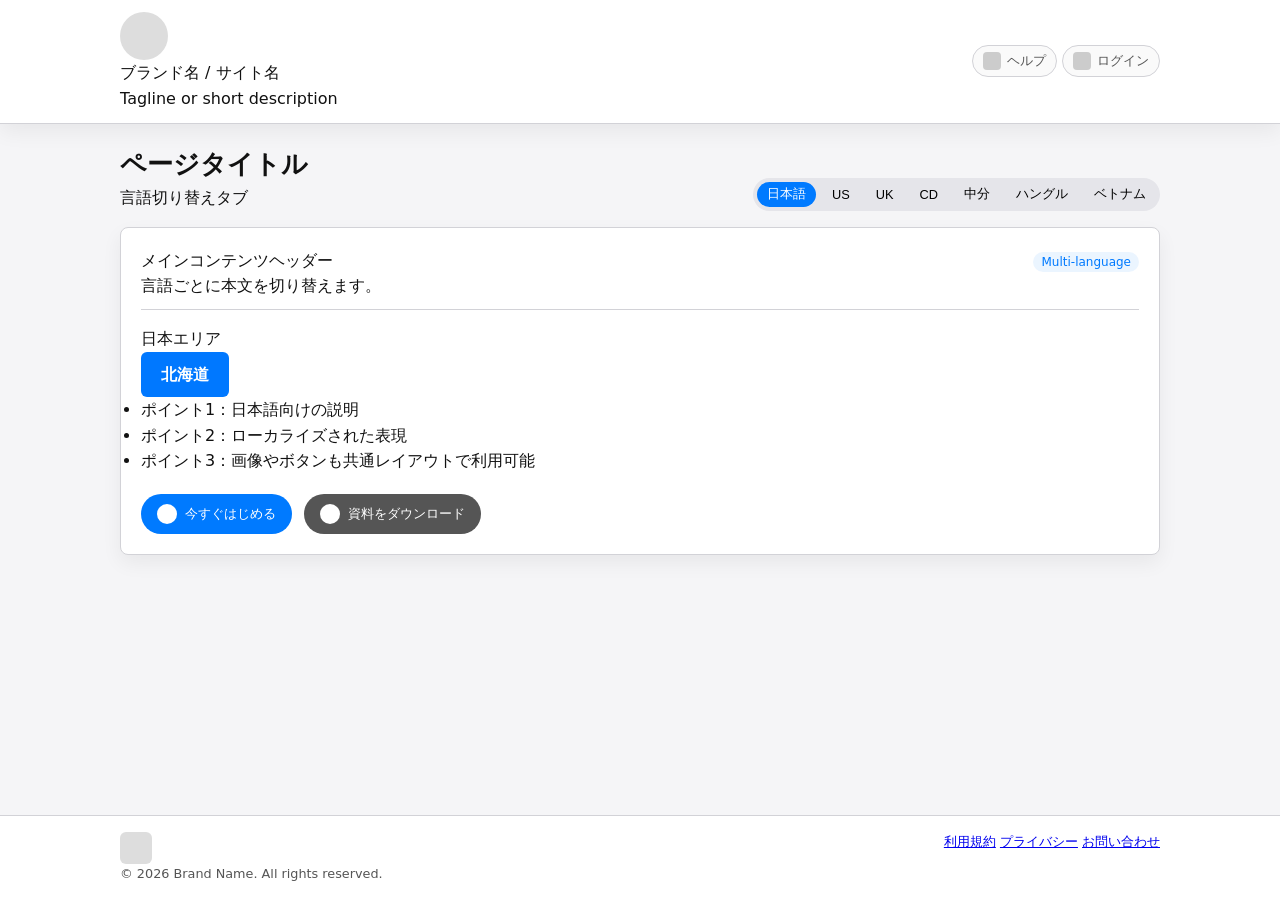
<file: index.html>
<!DOCTYPE html>

<html lang="ja">
	<head>

		<meta charset="UTF-8" />
		<title>サンプルサイト_トップ | Page Title</title>
		<meta name="viewport" content="width=device-width, initial-scale=1.0" />
		<link rel="stylesheet" href="./style.css" />

	</head>

	<body>
		<div class="page-wrap">
		<!-- ヘッダー -->
			<header class="site-header">
				<div class="header-inner">
      					<div class="header-left">
          					<div class="logo-image">

							<!-- <img src="header-logo.png" alt="Site Logo" /> -->
          		
						</div>
          		
						<div class="site-title-block">
            	
							<div class="site-title-main">ブランド名 / サイト名</div>
							<div class="site-title-sub">Tagline or short description</div>
        					</div>
					</div>

        				<div class="header-right">
        					<button class="header-button" type="button">
        						<span class="header-button-icon"></span>
        						<span>ヘルプ</span>
        					</button>
        
						<button class="header-button" type="button">
        						<span class="header-button-icon"></span>
            						<span>ログイン</span>
        					</button>
       					</div>
				</div>
			</header>

			<!-- メイン -->
			<main>

				<div class="main-inner">
				<!-- タイトル + 言語タブ -->

					<div class="title-row">

						<div class="page-title-block">
							<h1 class="page-title">ページタイトル</h1>
							<p class="page-subtitle">言語切り替えタブ</p>
						</div>

						<div class="lang-tabs" id="langTabs">
							<button class="lang-tab active" data-lang="ja">日本語</button>
							<button class="lang-tab" data-lang="us">US</button>
							<button class="lang-tab" data-lang="uk">UK</button>
							<button class="lang-tab" data-lang="cd">CD</button>
        						<button class="lang-tab" data-lang="zh">中分</button>
        						<button class="lang-tab" data-lang="kr">ハングル</button>
        						<button class="lang-tab" data-lang="vn">ベトナム</button>
						</div>
					</div>

					<!-- コンテンツカード -->
					<section class="content-card">
						<div class="content-header">
        						<div class="content-header-left">
								<div class="content-heading">メインコンテンツヘッダー</div>
              							<div class="content-heading-sub">言語ごとに本文を切り替えます。</div>
            						</div>

            						<div class="content-header-right">
             							<span class="content-header-badge">Multi-language</span>
            						</div>
						</div>

        					<div class="content-body">
		
							<!-- 日本語 -->
							<div class="lang-section active" data-lang="ja">
        
								<p>日本エリア</p>
 								<ul>
									<a href="北海道/北海道.html" class="btn">北海道</a>

									<li> ポイント1：日本語向けの説明</li>	
									<li> ポイント2：ローカライズされた表現</li>
									<li> ポイント3：画像やボタンも共通レイアウトで利用可能</li>
								</ul>
							</div>


							<!-- US -->
							<div class="lang-section" data-lang="us">
								<p>This is the US English content area.</p>
							</div>


							<!-- UK -->
							<div class="lang-section" data-lang="uk">
								<p>This is the UK English content area.</p>
							</div>
			

							<!-- CD -->
							<div class="lang-section" data-lang="cd">
              							<p>CD向けプレースホルダーコンテンツ。</p>
							</div>


							<!-- Chinese -->
							<div class="lang-section" data-lang="zh">
              							<p>这里是中文内容区域。</p>
            						</div>

							<!-- Korean -->
							<div class="lang-section" data-lang="kr">
              							<p>한국어 콘텐츠 영역입니다.</p>
            						</div>

							<!-- Vietnamese -->
							<div class="lang-section" data-lang="vn">
              							<p>Đây là nội dung tiếng Việt.</p>
            						</div>
        					</div>


						<!-- CTA -->
						<div class="cta-area">
				
							<button class="cta-button" type="button">
								<span class="cta-icon"></span>
								<span>今すぐはじめる</span>
							</button>

							<button class="cta-button dark" type="button">
								<span class="cta-icon"></span>
								<span>資料をダウンロード</span>
							</button>
						</div>
					</section>
				</div>
			</main>

			<!-- フッター -->
			<footer class="site-footer">
				<div class="footer-inner">
        				<div class="footer-left">
          					<div class="footer-logo"></div>
          					<span>© 2026 Brand Name. All rights reserved.</span>
        				</div>

        				<div class="footer-right">
          					<a href="#" class="footer-link">利用規約</a>
          					<a href="#" class="footer-link">プライバシー</a>
          					<a href="#" class="footer-link">お問い合わせ</a>
        				</div>	
      				</div>
			</footer>
		</div>

  		<script>	
			const tabs = document.querySelectorAll(".lang-tab");
    			const sections = document.querySelectorAll(".lang-section");

    			tabs.forEach((tab) => {
      				tab.addEventListener("click", () => {
        				const lang = tab.dataset.lang;

        				tabs.forEach((t) => t.classList.remove("active"));
        				tab.classList.add("active");

        				sections.forEach((sec) => {
          					sec.classList.toggle("active", sec.dataset.lang === lang);
        				});
      				});
    			});
  		</script>
	</body>
</html>
</file>
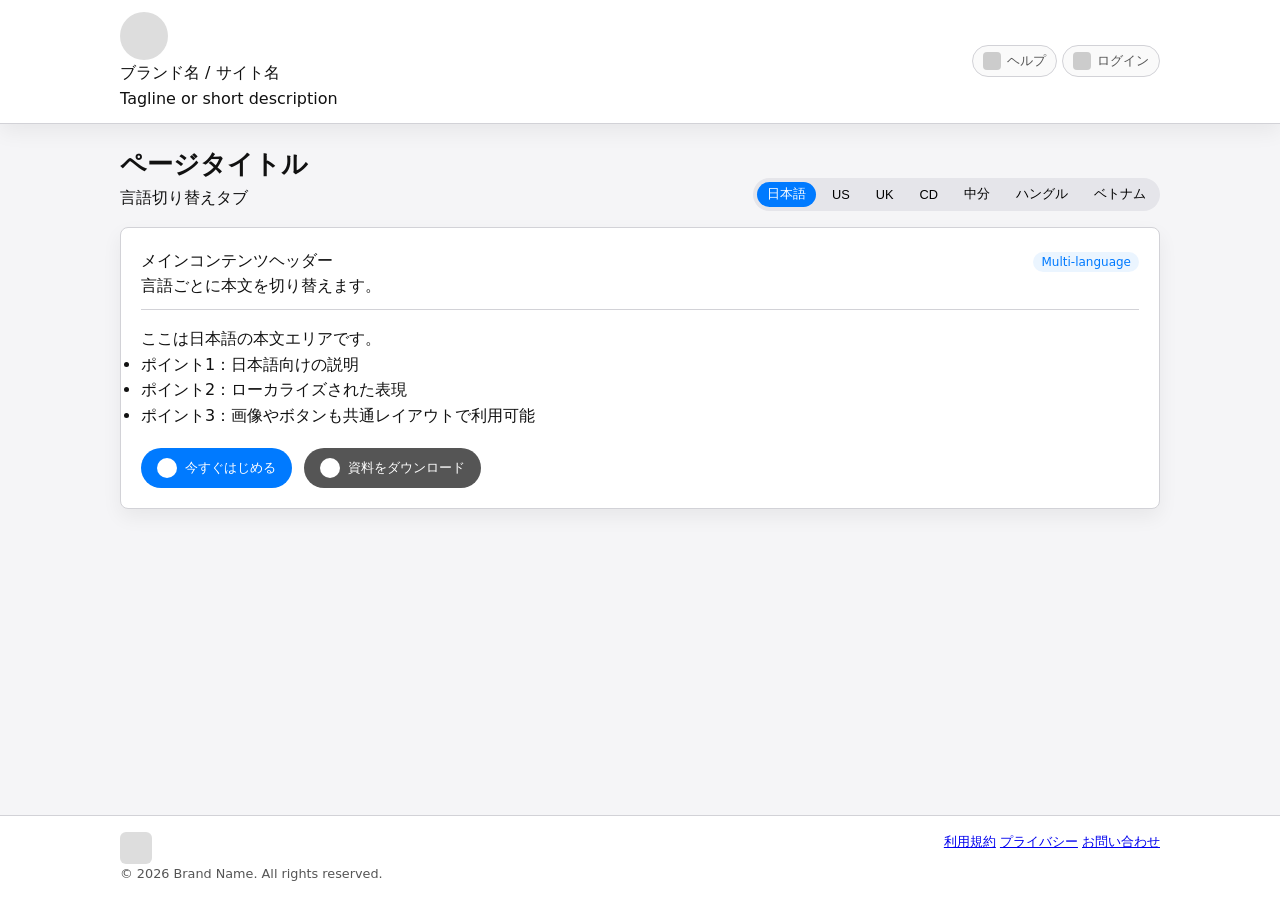
<file: 北海道/北海道.html>
<!DOCTYPE html>

<html lang="ja">
	<head>

		<meta charset="UTF-8" />
		<title>サンプルサイト_トップ | Page Title</title>
		<meta name="viewport" content="width=device-width, initial-scale=1.0" />
		<link rel="stylesheet" href="../style.css" />

	</head>

	<body>
		<div class="page-wrap">
		<!-- ヘッダー -->
			<header class="site-header">
				<div class="header-inner">
      					<div class="header-left">
          					<div class="logo-image">

							<!-- <img src="header-logo.png" alt="Site Logo" /> -->
          		
						</div>
          		
						<div class="site-title-block">
            	
							<div class="site-title-main">ブランド名 / サイト名</div>
							<div class="site-title-sub">Tagline or short description</div>
        					</div>
					</div>

        				<div class="header-right">
        					<button class="header-button" type="button">
        						<span class="header-button-icon"></span>
        						<span>ヘルプ</span>
        					</button>
        
						<button class="header-button" type="button">
        						<span class="header-button-icon"></span>
            						<span>ログイン</span>
        					</button>
       					</div>
				</div>
			</header>

			<!-- メイン -->
			<main>

				<div class="main-inner">
				<!-- タイトル + 言語タブ -->

					<div class="title-row">

						<div class="page-title-block">
							<h1 class="page-title">ページタイトル</h1>
							<p class="page-subtitle">言語切り替えタブ</p>
						</div>

						<div class="lang-tabs" id="langTabs">
							<button class="lang-tab active" data-lang="ja">日本語</button>
							<button class="lang-tab" data-lang="us">US</button>
							<button class="lang-tab" data-lang="uk">UK</button>
							<button class="lang-tab" data-lang="cd">CD</button>
        						<button class="lang-tab" data-lang="zh">中分</button>
        						<button class="lang-tab" data-lang="kr">ハングル</button>
        						<button class="lang-tab" data-lang="vn">ベトナム</button>
						</div>
					</div>

					<!-- コンテンツカード -->
					<section class="content-card">
						<div class="content-header">
        						<div class="content-header-left">
								<div class="content-heading">メインコンテンツヘッダー</div>
              							<div class="content-heading-sub">言語ごとに本文を切り替えます。</div>
            						</div>

            						<div class="content-header-right">
             							<span class="content-header-badge">Multi-language</span>
            						</div>
						</div>

        					<div class="content-body">
		
							<!-- 日本語 -->
							<div class="lang-section active" data-lang="ja">
        
								<p>ここは日本語の本文エリアです。</p>
 								<ul>
									<li>ポイント1：日本語向けの説明</li>	
									<li>ポイント2：ローカライズされた表現</li>
									<li>ポイント3：画像やボタンも共通レイアウトで利用可能</li>
								</ul>
							</div>


							<!-- US -->
							<div class="lang-section" data-lang="us">
								<p>This is the US English content area.</p>
							</div>


							<!-- UK -->
							<div class="lang-section" data-lang="uk">
								<p>This is the UK English content area.</p>
							</div>
			

							<!-- CD -->
							<div class="lang-section" data-lang="cd">
              							<p>CD向けプレースホルダーコンテンツ。</p>
							</div>


							<!-- Chinese -->
							<div class="lang-section" data-lang="zh">
              							<p>这里是中文内容区域。</p>
            						</div>

							<!-- Korean -->
							<div class="lang-section" data-lang="kr">
              							<p>한국어 콘텐츠 영역입니다.</p>
            						</div>

							<!-- Vietnamese -->
							<div class="lang-section" data-lang="vn">
              							<p>Đây là nội dung tiếng Việt.</p>
            						</div>
        					</div>


						<!-- CTA -->
						<div class="cta-area">
				
							<button class="cta-button" type="button">
								<span class="cta-icon"></span>
								<span>今すぐはじめる</span>
							</button>

							<button class="cta-button dark" type="button">
								<span class="cta-icon"></span>
								<span>資料をダウンロード</span>
							</button>
						</div>
					</section>
				</div>
			</main>

			<!-- フッター -->
			<footer class="site-footer">
				<div class="footer-inner">
        				<div class="footer-left">
          					<div class="footer-logo"></div>
          					<span>© 2026 Brand Name. All rights reserved.</span>
        				</div>

        				<div class="footer-right">
          					<a href="#" class="footer-link">利用規約</a>
          					<a href="#" class="footer-link">プライバシー</a>
          					<a href="#" class="footer-link">お問い合わせ</a>
        				</div>	
      				</div>
			</footer>
		</div>

  		<script>	
			const tabs = document.querySelectorAll(".lang-tab");
    			const sections = document.querySelectorAll(".lang-section");

    			tabs.forEach((tab) => {
      				tab.addEventListener("click", () => {
        				const lang = tab.dataset.lang;

        				tabs.forEach((t) => t.classList.remove("active"));
        				tab.classList.add("active");

        				sections.forEach((sec) => {
          					sec.classList.toggle("active", sec.dataset.lang === lang);
        				});
      				});
    			});
  		</script>
	</body>
</html>
</file>
<file: style.css>
:root {
  --bg-main: #f5f5f7;
  --bg-header: #ffffff;
  --bg-footer: #ffffff;
  --bg-tab: #e5e5ea;
  --bg-tab-active: #007aff;
  --text-main: #111111;
  --text-sub: #555555;
  --text-invert: #ffffff;
  --border-soft: #d2d2d7;
  --accent: #007aff;
  --max-width: 1080px;
  --radius: 8px;
  --shadow-soft: 0 8px 20px rgba(0, 0, 0, 0.06);
}

* {
  box-sizing: border-box;
  margin: 0;
  padding: 0;
}

.btn {
  display: inline-block;
  padding: 10px 20px;
  background-color: #0078ff;
  color: white;
  text-decoration: none;
  border-radius: 6px;
  font-weight: bold;
}


.btn:hover {
  background-color: #005fcc;
}
body {
  font-family: system-ui, -apple-system, BlinkMacSystemFont, "Segoe UI", sans-serif;
  background: var(--bg-main);
  color: var(--text-main);
  line-height: 1.6;
}

.page-wrap {
  min-height: 100vh;
  display: flex;
  flex-direction: column;
}

/* ヘッダー */
.site-header {
  background: var(--bg-header);
  border-bottom: 1px solid var(--border-soft);
  box-shadow: var(--shadow-soft);
}

.header-inner {
  max-width: var(--max-width);
  margin: 0 auto;
  padding: 12px 20px;
  display: flex;
  align-items: center;
  justify-content: space-between;
}

.logo-image {
  width: 48px;
  height: 48px;
  background: #ddd;
  border-radius: 50%;
  overflow: hidden;
}

.header-button {
  display: inline-flex;
  align-items: center;
  gap: 6px;
  padding: 6px 10px;
  border-radius: 999px;
  border: 1px solid var(--border-soft);
  background: #fafafa;
  cursor: pointer;
  font-size: 0.8rem;
  color: var(--text-sub);
}

.header-button-icon {
  width: 18px;
  height: 18px;
  background: #ccc;
  border-radius: 4px;
}

/* メイン */
.main-inner {
  max-width: var(--max-width);
  margin: 20px auto 40px;
  padding: 0 20px;
}

.title-row {
  display: flex;
  justify-content: space-between;
  align-items: flex-end;
  flex-wrap: wrap;
  margin-bottom: 16px;
}

.page-title {
  font-size: 1.6rem;
  font-weight: 700;
}

.lang-tabs {
  display: inline-flex;
  gap: 6px;
  padding: 4px;
  border-radius: 999px;
  background: var(--bg-tab);
}

.lang-tab {
  padding: 4px 10px;
  border-radius: 999px;
  background: transparent;
  border: none;
  cursor: pointer;
  font-size: 0.8rem;
}

.lang-tab.active {
  background: var(--bg-tab-active);
  color: var(--text-invert);
}

/* コンテンツカード */
.content-card {
  background: #fff;
  border-radius: var(--radius);
  box-shadow: var(--shadow-soft);
  border: 1px solid var(--border-soft);
  padding: 20px;
}

.content-header {
  border-bottom: 1px solid var(--border-soft);
  padding-bottom: 10px;
  margin-bottom: 16px;
  display: flex;
  justify-content: space-between;
}

.content-header-badge {
  padding: 3px 8px;
  border-radius: 999px;
  background: rgba(0, 122, 255, 0.08);
  color: var(--accent);
  font-size: 0.75rem;
}

/* 言語切替 */
.lang-section {
  display: none;
}

.lang-section.active {
  display: block;
}

/* CTA */
.cta-area {
  margin-top: 20px;
  display: flex;
  gap: 12px;
}

.cta-button {
  display: inline-flex;
  align-items: center;
  gap: 8px;
  padding: 10px 16px;
  border-radius: 999px;
  border: none;
  cursor: pointer;
  background: var(--accent);
  color: var(--text-invert);
}

.cta-button.dark {
  background: #555;
}

.cta-icon {
  width: 20px;
  height: 20px;
  background: #fff;
  border-radius: 999px;
}

/* フッター */
.site-footer {
  background: var(--bg-footer);
  border-top: 1px solid var(--border-soft);
  margin-top: auto;
}

.footer-inner {
  max-width: var(--max-width);
  margin: 0 auto;
  padding: 16px 20px;
  display: flex;
  justify-content: space-between;
  flex-wrap: wrap;
  font-size: 0.8rem;
  color: var(--text-sub);
}

.footer-logo {
  width: 32px;
  height: 32px;
  background: #ddd;
  border-radius: 6px;
}
</file>
